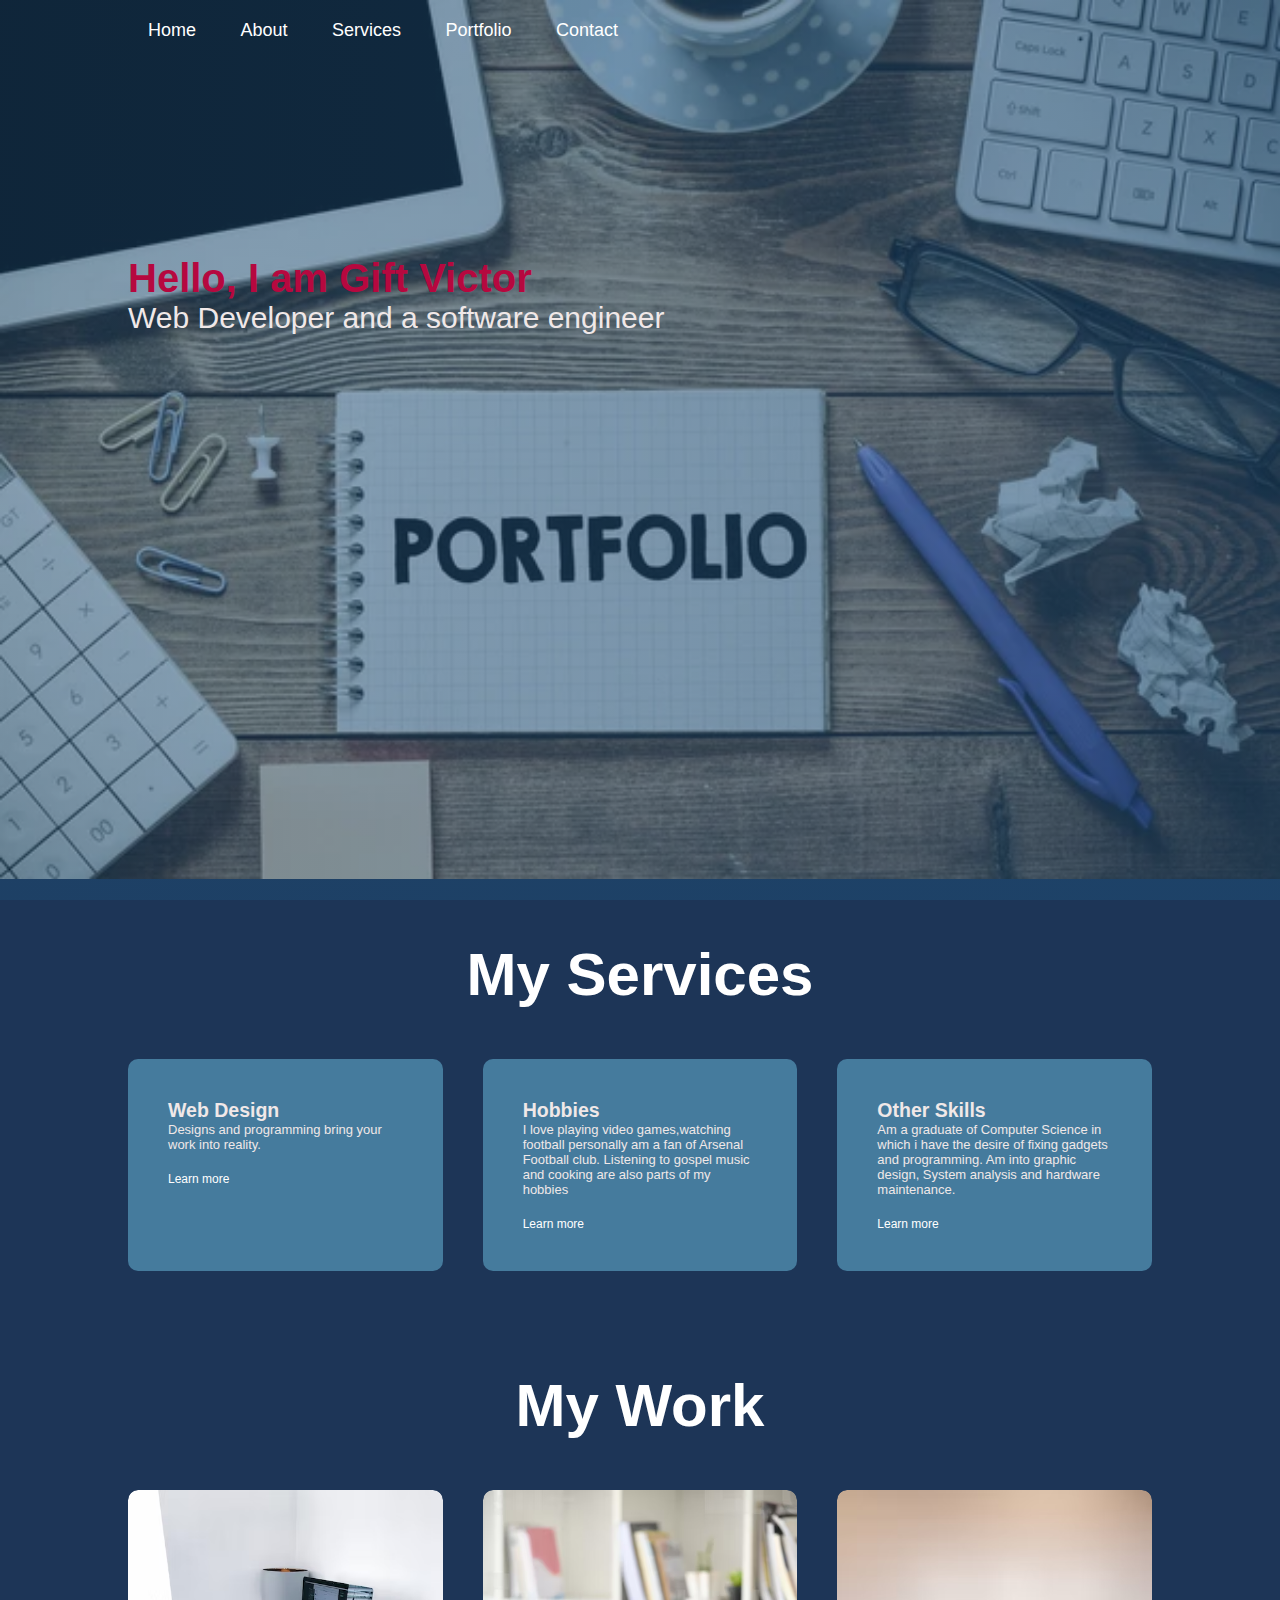
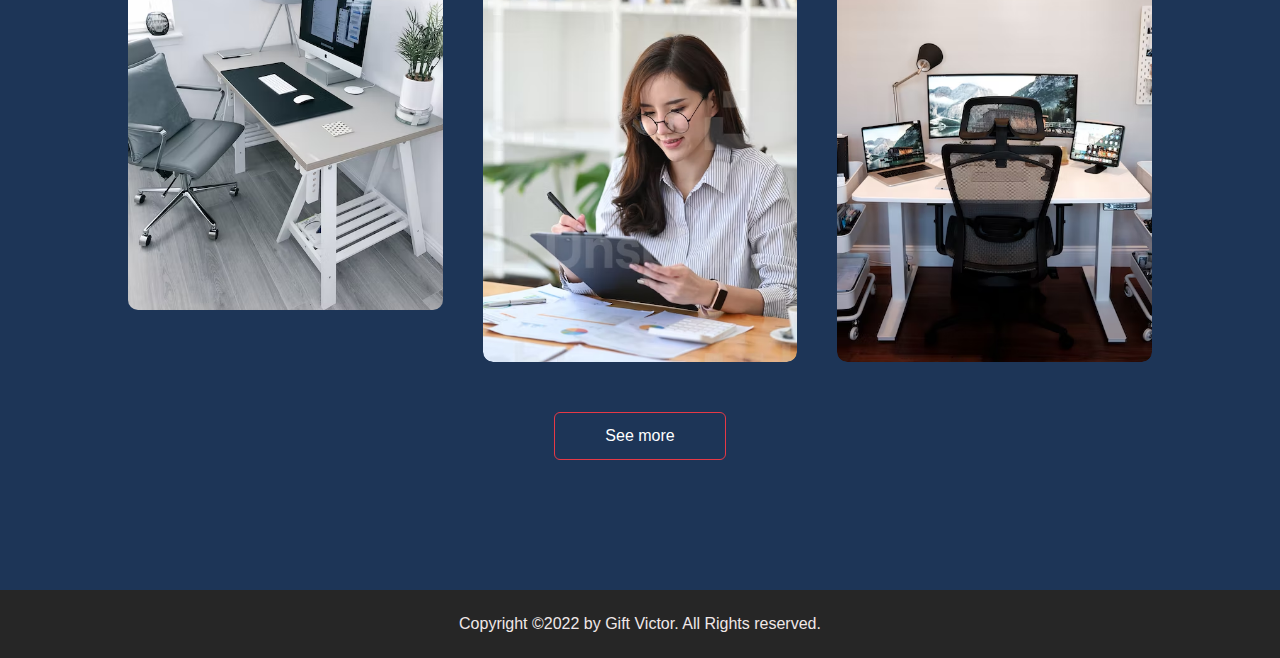
<file: week3/portfolio/index.html>
<!DOCTYPE html>
<html>

<head>
  <meta charset="utf-8">
  <meta name="viewport" content="width=device-width">
<title>Portifolio-site</title>
  <link rel="stylesheet" href="style.css" />
</head>

<body>
  <header id="header">
    <div class="container">
      <nav>
        <ul id="side-menu">
          <li><a href="#header">Home</a></li>
          <li><a href="about.html">About</a></li>
          <li><a href="#services">Services</a></li>
          <li><a href="#portfolio">Portfolio</a></li>
          <li><a href="contact.html">Contact</a></li>
        </ul>
      </nav>

      <section class="header-text">
        
        <h1>
        <span> Hello, I am Gift Victor<br /></span>
        </h1>

        <p>Web Developer and a software engineer</p>
        
      </section>
    </div>
  </header>

  <article id="services">
    <div class="container">
      <h1 class="sub-title">My Services</h1>
      <div class="services-list">
        <section>
          <i class="fa-solid fa-code"></i>
          <h2>Web Design</h2>
          <p>
            Designs and programming bring your work into reality.
          </p>
          <a href="#">Learn more</a>
        </section>
        <section>
          <i class="fa-solid fa-database"></i>
          <h2>Hobbies</h2>
          <p>
           I love playing video games,watching football personally am a fan of Arsenal Football club. Listening to gospel music and cooking are also parts of my hobbies
          </p>
          <a href="#">Learn more</a>
        </section>
        <section>
          <h2>Other Skills</h2>
          <p>
            Am a graduate of Computer Science in which i have the desire of fixing gadgets and programming.
            Am into graphic design, System analysis and hardware maintenance.  
          </p>
          <a href="#">Learn more</a>
        </section>
      </div>
    </div>
  </article>

  <!-------------Portfolio----------------->
  <article id="portfolio">
    <div class="container">
      <h1 class="sub-title">My Work</h1>
      <section class="work-list">
        <figure class="work">
          <img src="zuri/img2.avif" alt="html-table" />
          <section class="layer">
            <h3>Html table design task</h3>
            <p>
              With the help of Zuri we were able to design our first student
              table.
            </p>
          </section>
        </figure>
        <figure class="work">
          <img src="zuri/img3.avif" alt="registration" />
          <section class="layer">
            <h3>Registration Page</h3>
            <p>
              We can design all log in details for you, Zuri made this
              possible
            </p>
          </section>
        </figure>
        <figure class="work">
          <img src="zuri/img5.avif" alt="portfolio" />
          <section class="layer">
            <h3>Portfolio</h3>
            <p>
              Making the world a better place through coding.
            </p>
          </section>
        </figure>
      </section>
      <a href="#" class="btn">See more</a>
    </div>
  </article>
  <footer class="copyright">
    <p>Copyright &#169;2022 by Gift Victor. All Rights reserved.</p>
  </footer>
</body>

</html>
</body>

</html>
</file>
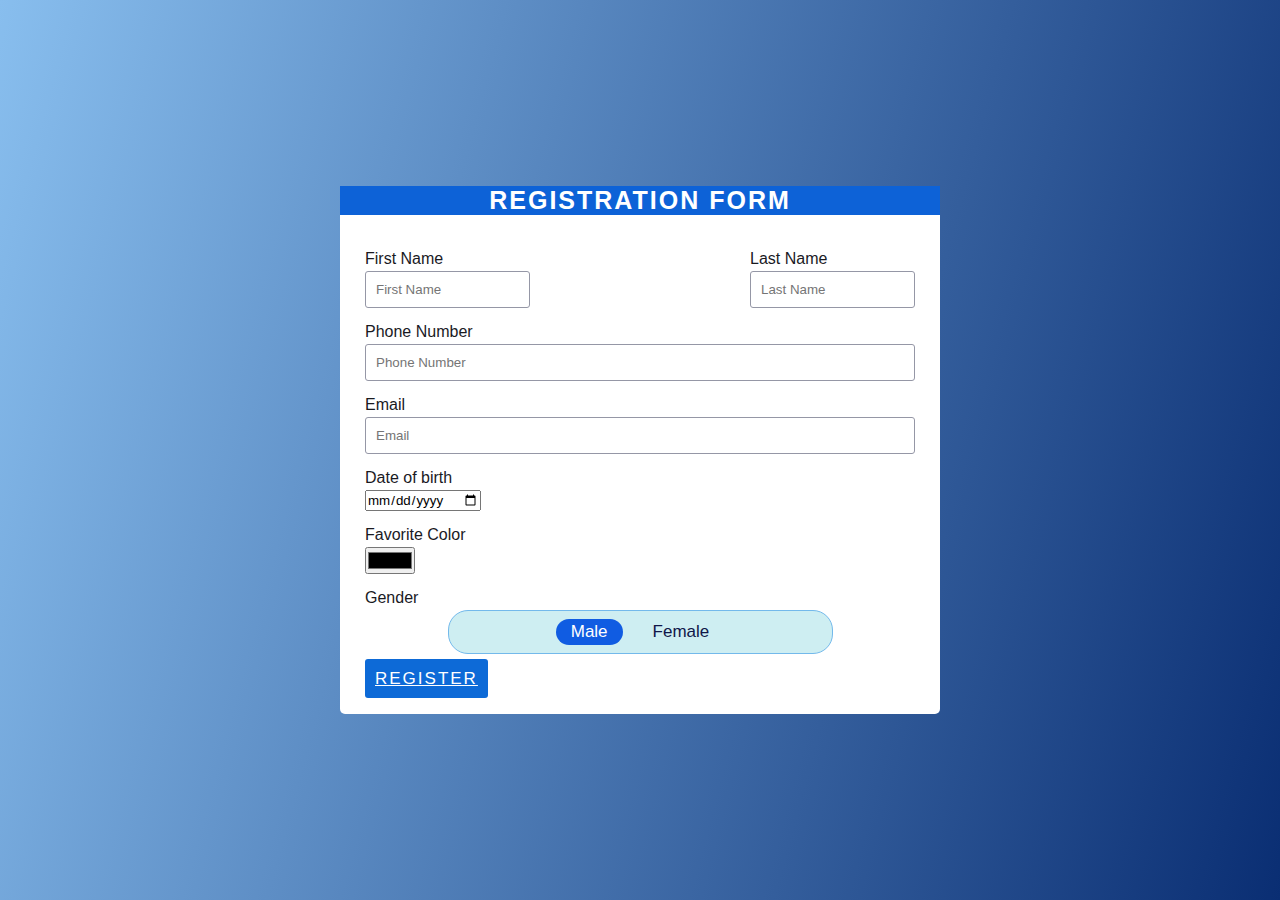
<file: week3/registration form/index.html>
<!DOCTYPE html>
<html>

<head>
  <meta charset="utf-8">
  <meta name="viewport" content="width=device-width">
  <title>registration form</title>
  <link href="style.css" rel="stylesheet" type="text/css" />
</head>

<body>

<div class="wrapper">

 <div class="registration_form">
<!-- Title -->
  <div class="title">
    Registration Form
  </div>

<!-- Form -->
 <form>
  <div class="form_wrap">
   <div class="input_grp">

<!-- Frist name input Place -->
     <div class="input_wrap">
  	<label for="fname">First Name</label>
  	<input type="text" id="fname"placeholder="First Name"required>
     </div>

<!-- Last Name input place -->
    <div class="input_wrap">
      <label for="lname">Last Name</label>
      <input type="text" id="lname"placeholder="Last Name"required>
    </div>
  </div>

<!-- phone number input Place -->
 <div class="input_wrap">
  <label for="Pnumber">Phone Number</label>
  <input type="text" id="pnumber"placeholder="Phone Number"required>
 </div>

<!-- Email Name input place -->
 <div class="input_wrap">
  <label for="email">Email</label>
  <input type="text" id="email"placeholder="Email"required>
 </div>
    
    <!-- date -->
 <div class="input_wrap">
     <label for="Date of birth">Date of birth</label>
    <input type="date" name="date of birth"required>
 </div>
    <div class="input_wrap">
    <label for="favcolor">Favorite Color</label>
    <input type="color" id="favcolor" name="favcolor" value="#000000">
 </div>
    
<!-- Gender Select box -->
 <div class="input_wrap">
   <label>Gender</label>
  <ul>
   <li>
     <label class="radio_wrap">
  	<input type="radio" name="gender" value="male" class="input_radio" checked>
  	<span>Male</span>
     </label>
  </li>

  <li>
    <label class="radio_wrap">
  	<input type="radio" name="gender" value="female" class="input_radio">
  	<span>Female</span>
   </label>
  </li>
 </ul>
</div>
    
<!-- Submit button -->
 <div class="input_wrap">
  
    <a href="page2.html"input type="submit" value="Register Now" class="submit_btn">Register 
 </a>
 </div>
  </a>
</div>
</form>
</div>
</div>

</body>

</html>
</file>
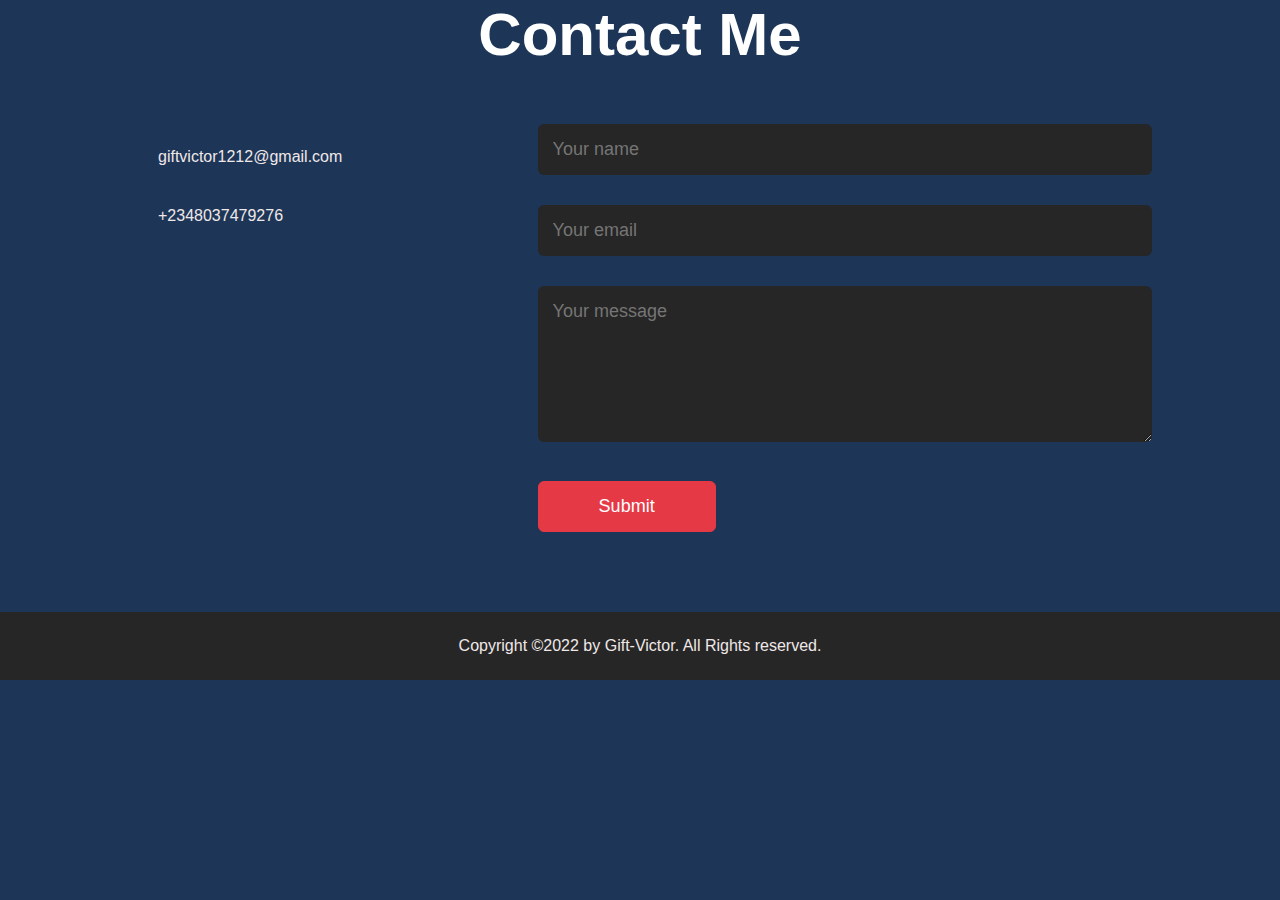
<file: week3/portfolio/contact.html>
<!DOCTYPE html>
<html lang="en">

<head>
  <meta charset="UTF-8" />
  <meta http-equiv="X-UA-Compatible" content="IE=edge" />
  <meta name="viewport" content="width=device-width, initial-scale=1.0" />
  <title>Contact</title>
  <link rel="stylesheet" href="style.css" />
</head>

<body>
  <header>
    <h1 class="sub-title">Contact Me</h1>
  </header>
  <article id="contact">
    <div class="container">
      <div class="row">
        <section class="contact-left">
          <p>
            <i class="fa-solid fa-paper-plane"></i> giftvictor1212@gmail.com
          </p>
          <p><i class="fa-solid fa-phone"></i>+2348037479276</p>
        </section>
        <section class="contact-right">
          <form name="submit-to-google-sheet">
            <input type="text" name="Name" placeholder="Your name" required />
            <input type="email" name="Email" placeholder="Your email" required />
            <textarea name="Message" cols="30" rows="6" placeholder="Your message"></textarea>
            <button type="submit" class="btn btn2">Submit</button>
          </form>
          <span id="msg"></span>
        </section>
      </div>
    </div>
  </article>
  <footer class="copyright">
    <p>Copyright &#169;2022 by Gift-Victor. All Rights reserved.</p>
  </footer>
</body>

</html>
</file>
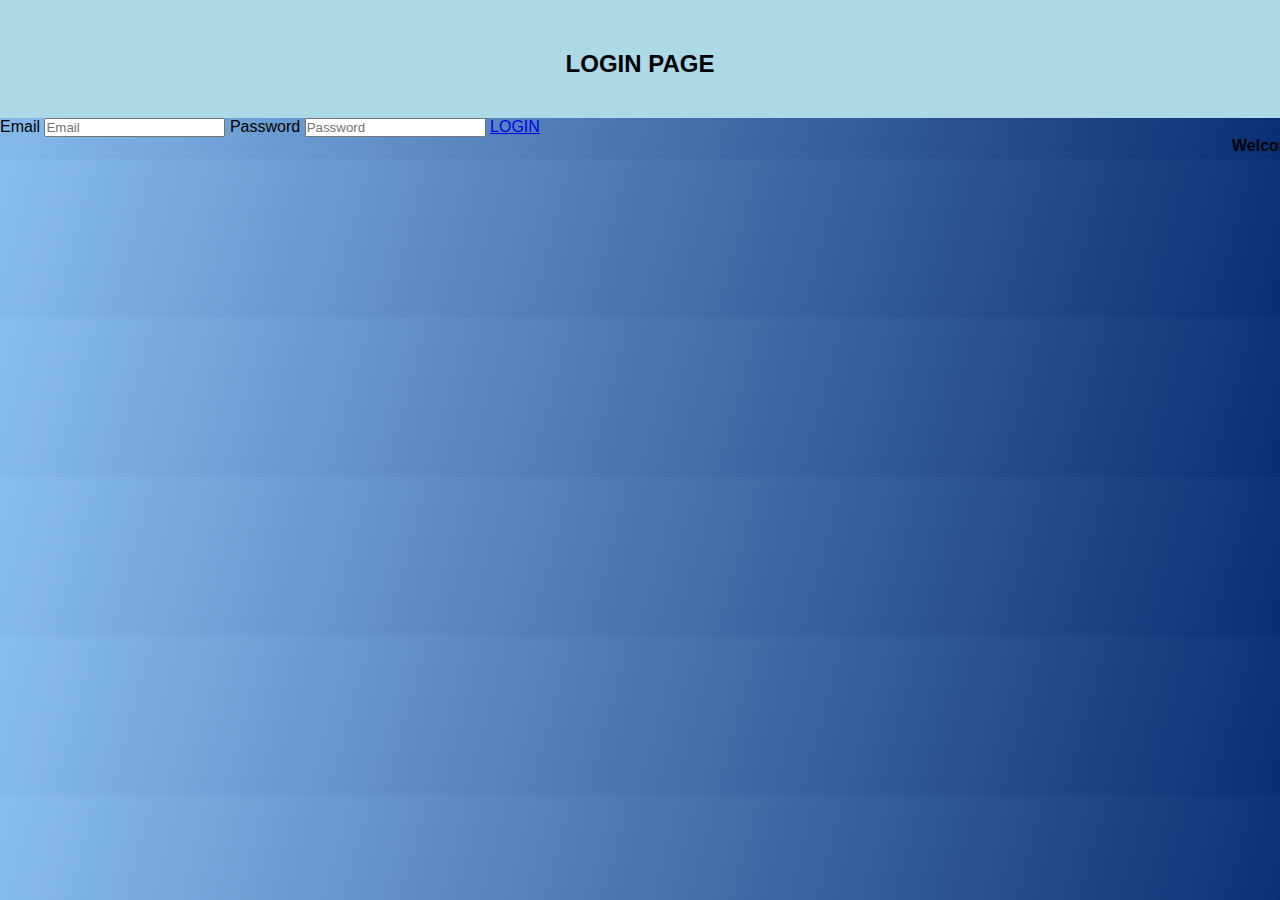
<file: week3/registration form/page2.html>
<!DOCTYPE html>
<html>

<head>
  <meta charset="utf-8">
  <meta name="viewport" content="width=device-width">
  <title>replit</title>
  <link href="style.css" rel="stylesheet" type="text/css" />
</head>

<body>
   <h2><center>LOGIN PAGE </center></h2>
<!-- Form -->
 <form>

<!--email input Place -->
  
  	<label for="email">Email</label>
  	<input type="text" id="email"placeholder="Email"required>


<!--password input place -->
      <label for="password">Password</label>
      <input type="password" id="password"placeholder="Password">
   
   <a href="success.html"input type="submit" value="Register Now" class="submit_btn">LOGIN  
 </a>
  <marquee><h4>Welcome! kindly Login your details </h4></marquee>
  

 </form>
 </body>
 </html>
</file>
<file: week3/portfolio/style.css>
* {
  margin: 0;
  padding: 0;
  font-family: sans-serif;
  box-sizing: border-box;
}

html {
  scroll-behavior: smooth;
}

body {
  background: #1d3557;
  color: #f0e8e8;

  background-repeat: no-repeat;
}

#header {
  width: 100%;
  height: 100vh;

  background-size: cover;
  background-position: center;
  background: linear-gradient(
      to right,
      rgba(30, 75, 115, 0.5),
      rgba(30, 75, 115, 0.6)
    ),
    url(zuri/img4.jpg);
  background-repeat: no-repeat;
  background-size: 100%;
}

.container {
  padding: 10px 10%;
}

nav {
  display: flex;
  align-items: center;
  justify-content: space-between;
  flex-wrap: wrap;
}

nav ul li {
  display: inline-block;
  list-style: none;
  margin: 10px 20px;
}

nav ul li a {
  color: #fff;
  text-decoration: none;
  font-size: 18px;
  position: relative;
}

nav ul li ::after {
  content: "";
  width: 0;
  height: 3px;
  background: #970231b9;
  position: absolute;
  left: 0;
  bottom: -6px;
  transition: 0.5s;
}

nav ul li a:hover::after {
  width: 100%;
}

.header-text {
  margin-top: 20%;
  font-size: 30px;
}

.header-text h1 {
  font-size: 40px;
  margin-top: 20px;
}

.header-text h1 span {
  color: #b6083f;
}

#about {
  padding: 80px 0;
  color: #ababab;
}

.row {
  display: flex;
  justify-content: space-between;
  flex-wrap: wrap;
}

.about-col-1 {
  flex-basis: 35%;
}

.about-col-1 img {
  width: 100%;
  border-radius: 15px;
}

.about-col-2 {
  flex-basis: 60%;
}

.sub-title {
  font-size: 60px;
  font-weight: 600;
  color: #fff;
  text-align: center;
  margin-bottom: 30px;
}

.tab-titles {
  display: flex;
  margin: 20px 0 40px;
}

.tab-links {
  margin-right: 50px;
  font-size: 18px;
  font-weight: 500;
  cursor: pointer;
  position: relative;
}

.tab-links::after {
  content: "";
  width: 0;
  height: 3px;
  background: #457b9d;
  position: relative;
  left: 0;
  bottom: -8px;
  transition: 0.5s;
}

.tab-links.active-link::after {
  width: 50%;
}

.tab-contents ul li {
  list-style: none;
  margin: 10px 0;
}

.tab-contents ul li span {
  color: #b54769;
  font-size: 14px;
}

.tab-contents {
  display: none;
}

.tab-contents.active-tab {
  display: block;
}

#services {
  padding: 30px 0;
}

.services-list {
  display: grid;
  grid-template-columns: repeat(auto-fit, minmax(250px, 1fr));
  grid-gap: 40px;
  margin-top: 50px;
}

.services-list section {
  background: #457b9d;
  padding: 40px;
  font-size: 13px;
  font-weight: 300;
  border-radius: 10px;
  transition: background 0.5s, transform 0.5s;
}

.services-list section i {
  font-size: 50px;
  margin-bottom: 30px;
}

.services-list div h2 {
  font-size: 30px;
  font-weight: 500;
  margin-bottom: 15px;
}

.services-list section a {
  text-decoration: none;
  color: #fff;
  font-size: 12px;
  margin-top: 20px;
  display: inline-block;
}

.services-list section:hover {
  background: #e63946;
  transform: translateY(-10px);
}

/*---------------------Portfolio---------------------*/

#portfolio {
  padding: 50px 0;
}

.work-list {
  display: grid;
  grid-template-columns: repeat(auto-fit, minmax(250px, 1fr));
  grid-gap: 40px;
  margin-top: 50px;
}

.work {
  border-radius: 10px;
  position: relative;
  overflow: hidden;
}

.work img {
  width: 100%;
  border-radius: 10px;
  display: block;
  transition: transform 0.5s;
}

.layer {
  width: 100%;
  height: 0;
  background: linear-gradient(rgba(42, 16, 77, 0.6), #e63946);
  border-radius: 10px;
  position: absolute;
  left: 0;
  bottom: 0;
  overflow: hidden;
  display: flex;
  align-items: center;
  justify-content: center;
  flex-direction: column;
  padding: 0 40px;
  text-align: center;
  font-size: 14px;
  transition: height 0.5s;
}

.layer h3 {
  font-weight: 500;
  margin-bottom: 20px;
}

.layer a {
  margin-top: 20px;
  color: #e63946;
  text-decoration: none;
  font-size: 18px;
  line-height: 60px;
  background: #fff;
  width: 50px;
  height: 50px;
  border-radius: 50%;
  text-align: center;
}

.work:hover img {
  transform: scale(1.1);
}

.work:hover .layer {
  height: 100%;
}

.btn {
  display: block;
  margin: 50px auto;
  width: fit-content;
  border: 1px solid #e63946;
  padding: 14px 50px;
  border-radius: 6px;
  text-decoration: none;
  color: #fff;
  transition: background 0.5s;
}

.btn:hover {
  background: #e63946;
}

/*---------------------------contact---------------------------*/

.contact-left {
  flex-basis: 35%;
}

.contact-right {
  flex-basis: 60%;
}

.contact-left p {
  margin-top: 30px;
}

.contact-left p i {
  color: #e63946;
  margin-left: 15px;
  font-size: 25px;
  margin-right: 15px;
}

.btn.btn2 {
  display: inline-block;
  background: #e63946;
}

.contact-right form {
  width: 100%;
}

form input,
form textarea {
  width: 100%;
  border: 0;
  outline: none;
  background: #262626;
  padding: 15px;
  margin: 15px 0;
  color: #fff;
  font-size: 18px;
  border-radius: 6px;
}

form .btn2 {
  padding: 14px 60px;
  font-size: 18px;
  margin-top: 20px;
  cursor: pointer;
}

.copyright {
  width: 100%;
  text-align: center;
  padding: 25px 0;
  background: #262626;
  font-weight: 300;
  margin-top: 20px;
}
</file>
<file: week3/registration form/style.css>
*{
  margin: 0;
  padding: 0;
  box-sizing: border-box;
  list-style: none;
  font-family: Tahoma, sans-serif;
}

body{
  background: linear-gradient(
     105deg,
     #88beee ,
     #0a2e73
 );
}

.wrapper{
  justify-content: center;
  align-items: center;
  min-height: 100vh;
  display: flex;
}

.registration_form{
  border-radius: 5px;
  width: 600px;
  background: white;
  padding: 25px;
}

.registration_form .title{
  color: white;
  background:rgb(13, 98, 215);
  letter-spacing: 2px;
  font-weight: 700;
  text-align: center;
  font-size: 25px;
  text-transform: uppercase;
  margin-top: -25px;
  margin-left:-25px;
  margin-right:-25px;
}

.form_wrap{
  margin-top: 35px;
}

.form_wrap .input_wrap{
  margin-bottom: 15px;

  
}

.form_wrap .input_wrap:last-child{
  margin-bottom: 0;
}

.form_wrap .input_wrap label{
  margin-bottom: 3px;
  color: #1a1a1f;
  display: block;
}

.form_wrap .input_grp{
  display: flex;
  justify-content: space-between;
}

.form_wrap .input_grp  input[type="text"]{
  width: 165px;
}

.form_wrap  input[type="text"]{
  width: 100%;
  padding: 10px;
  outline: none;
  border-radius: 3px;
  border: 1.3px solid #9597a6;
}

.form_wrap  input[type="text"]:focus{
  border-color: #063abd;
}

.form_wrap ul{
  padding: 8px 10px;
  border-radius: 20px;
  display: flex;
  justify-content: center;
  border:1px solid rgb(115, 185, 235);
  width:70%;
  background: rgb(206, 238, 242);
  margin-left: 15%;
}

.form_wrap ul li:first-child{
  margin-right: 15px;
}

.form_wrap ul .radio_wrap{
  position: relative;
  margin-bottom: 0;
}

.form_wrap ul .radio_wrap .input_radio{
  position: absolute;
  top: 0;
  right: 0;
  opacity: 0;
}

.form_wrap ul .radio_wrap span{
  display: inline-block;
  font-size: 17px;
  padding: 3px 15px;
  border-radius: 15px;
  color: #101749;
}

.form_wrap .input_radio:checked ~ span{
  background: #105ce2;
  color:white;
}

/* Submit Button */
.form_wrap .submit_btn{
  font-size:17px;
  border-radius: 3px;
  text-transform: uppercase;
  letter-spacing: 2px;
  cursor: pointer;
  width: 100%;
  background: #0d6ad7;
  padding: 10px;
  border: 0;
  color:white;
}

/* Button Hover effect */
.form_wrap .submit_btn:hover{
  background: #051c94;
}

h2 { 
  background-color: lightblue;
  padding-top: 50px;
  padding-bottom:40px;
  
}
</file>
